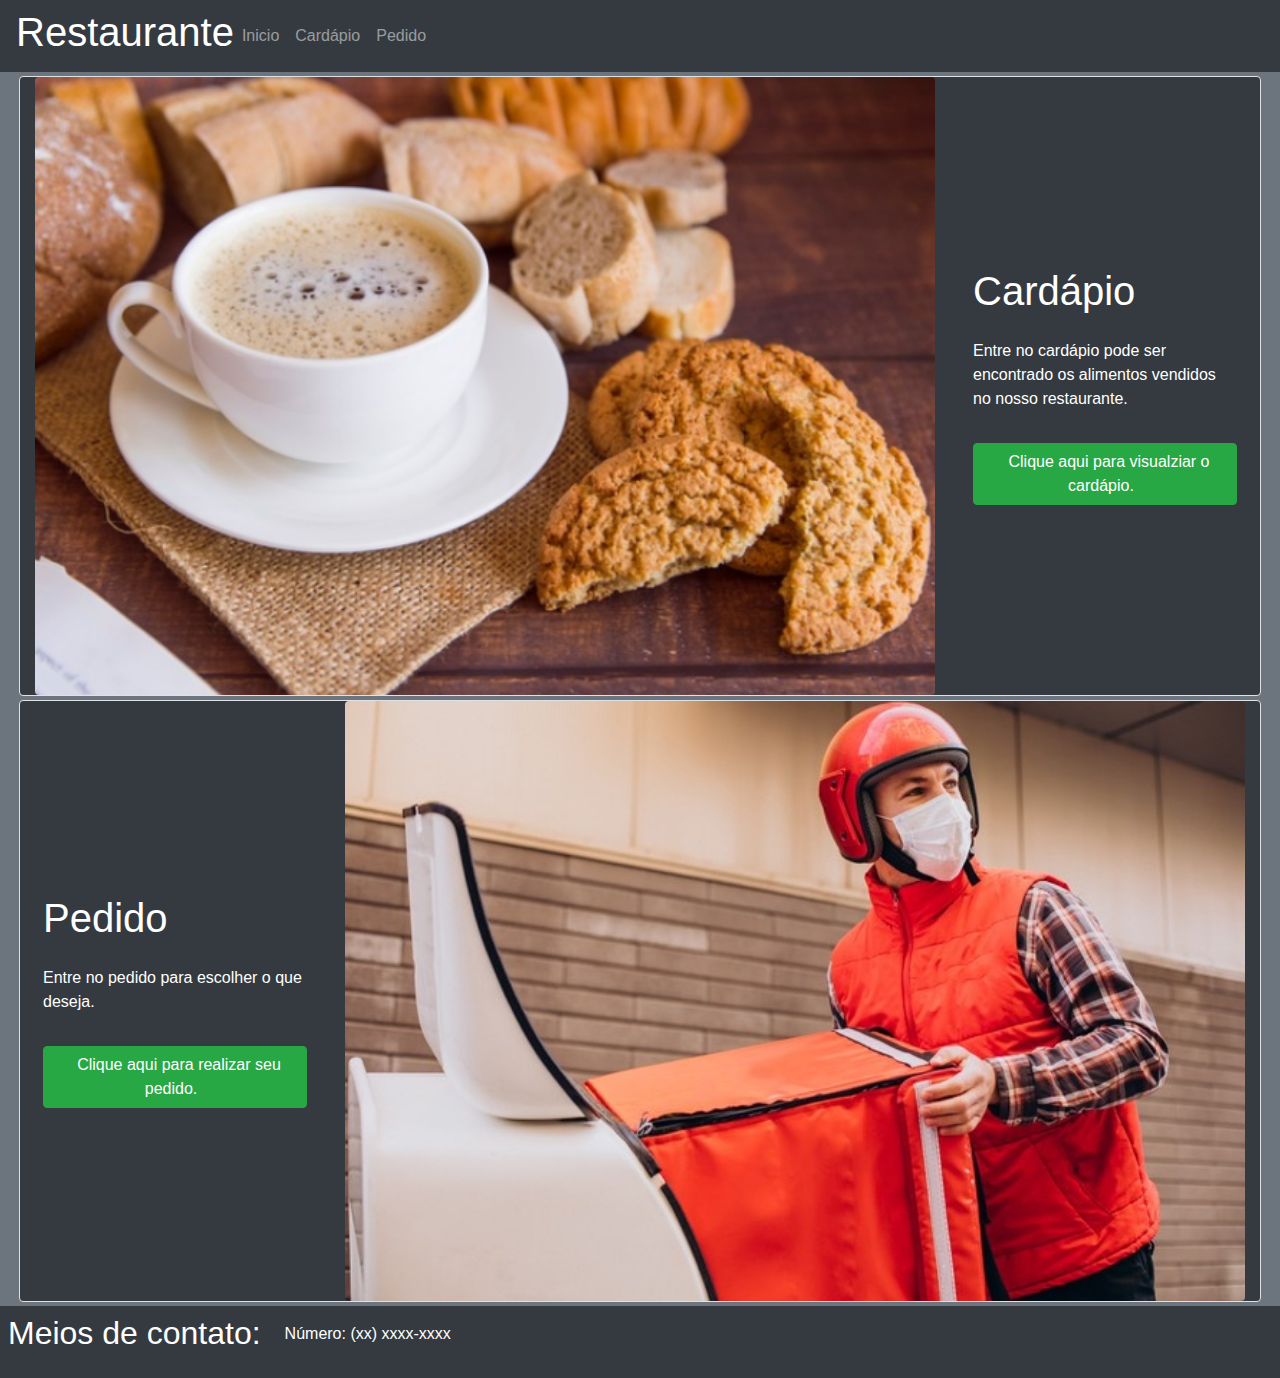
<file: index.html>
<!DOCTYPE html>
<html lang="pt-br">
<head>
    <meta charset="UTF-8">
    <meta name="viewport" content="width=device-width, initial-scale=1.0">    

    <link rel="stylesheet" type="text/css" href="css.css">
     
    <link rel="stylesheet" href="https://maxcdn.bootstrapcdn.com/bootstrap/4.5.0/css/bootstrap.min.css">  

    <title>Home</title> 
</head>
<body>   

<div class="containar-fluid bg-secondary">  
    <nav class="navbar navbar-expand-sm bg-dark navbar-dark text-white">
        <h1> Restaurante </h1>
        <ul class="navbar-nav">
            <li class="nav-item">
            <a class="nav-link" href="index.html">Inicio</a>
            </li>
            <li class="nav-item">
            <a class="nav-link" href="cardapio.html">Cardápio</a>
            </li>
            <li class="nav-item">
            <a class="nav-link" href="pedido.html">Pedido</a>
            </li>
        </ul>
    </nav> 
    <div class="container-fluid">   
        <div class="row bg-dark m-1 border rounded">           
            <div class="col-sm-9 ">   
                <img src="cafe_cookies.png" alt="café com cookies"class="rounded" width="100%" height="100%">
            </div>   
            <div class=" col-sm-3 d-flex align-content-center flex-wrap"> 
                <h1 class="text-white p-2">Cardápio</h1>    
                <p class="text-white p-2">Entre no cardápio pode ser encontrado os alimentos vendidos no nosso restaurante.</p>   
                <button class="btn btn btn-success m-2"><a class="p-2 text-white" href="cardapio.html">Clique aqui para visualziar o cardápio.</a></button>   
            </div> 
        </div>      
        <div class="row bg-dark m-1 border rounded">          
            <div class="col-sm-3 d-flex align-content-center flex-wrap"> 
                <h1 class="text-white p-2">Pedido</h1> 
                <p class="text-white p-2">Entre no pedido para escolher o que deseja.</p>   
                <button class="btn btn btn-success m-2" ><a class="p-2 text-white" href="pedido.html">Clique aqui para realizar seu pedido.</a></button>      
            </div>
            <div class="col-sm-9">    
                <img src="entregador.jpg" alt="Entregador" class="rounded" width="100%" height="100%">
            </div>   
        </div>
    </div>   
    <div class="footer-fluid bg-dark d-flex align-content-around">   
        <h2 class="text-white m-2"> Meios de contato: </h2>
        <p class="text-white p-3">Número: (xx) xxxx-xxxx </p>  
    </div> 
    
</div> 

</body>
</html>
</file>
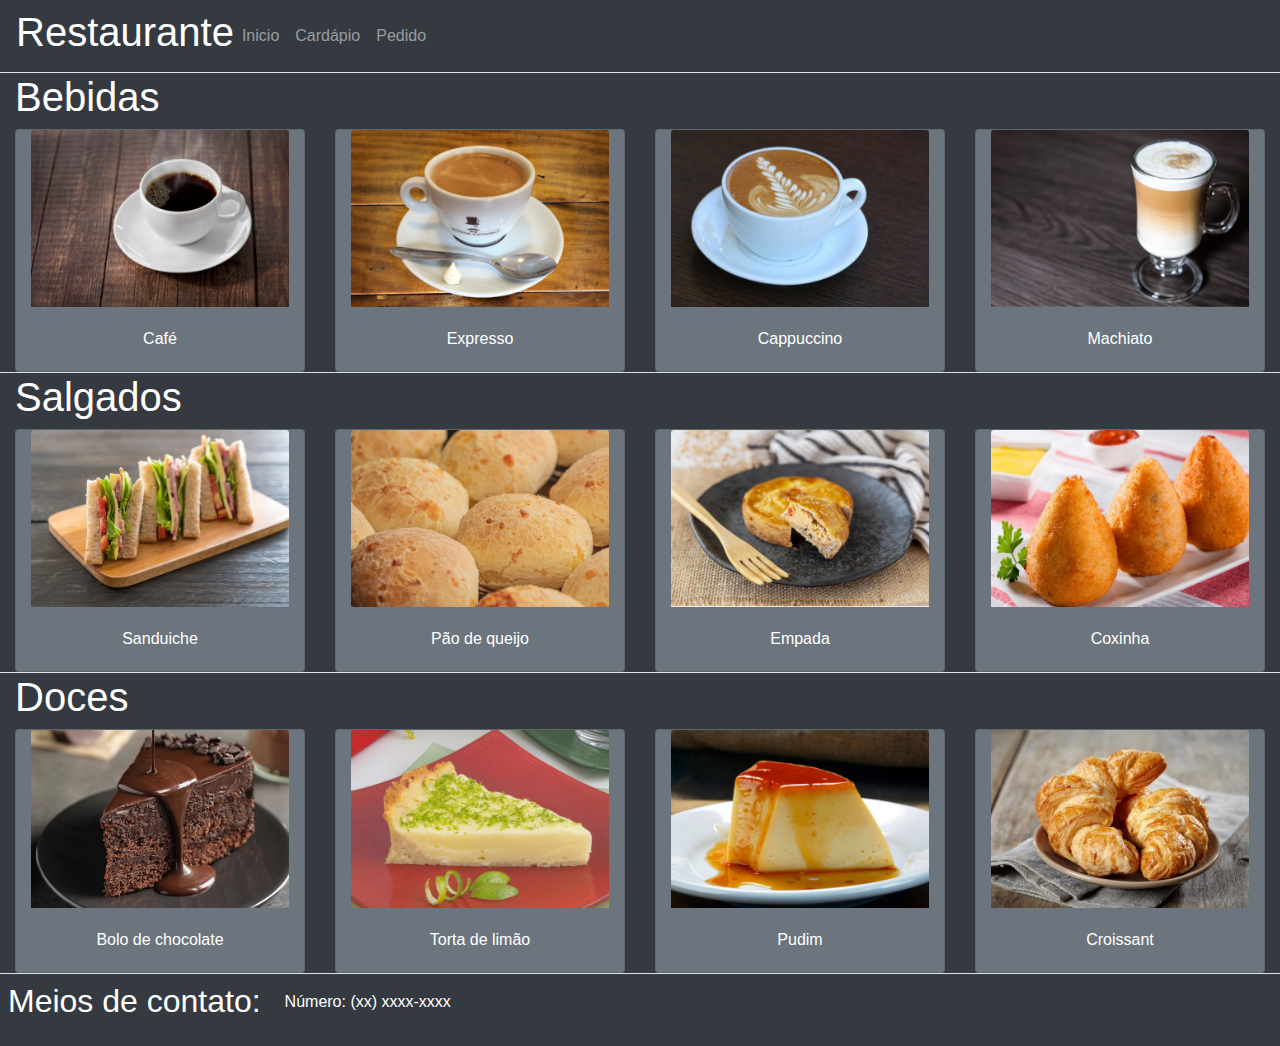
<file: cardapio.html>
<!DOCTYPE html>
<html lang="pt-br">
<head>
    <meta charset="UTF-8">
    <meta name="viewport" content="width=device-width, initial-scale=1.0">    

    <link rel="stylesheet" type="text/css" href="css.css">
     
    <link rel="stylesheet" href="https://maxcdn.bootstrapcdn.com/bootstrap/4.5.0/css/bootstrap.min.css"> 

    <title>Home</title>
</head>
<body>
      
<div class="containar-fluid bg-dark"> 
      <nav class="navbar navbar-expand-sm bg-dark navbar-dark text-white border-bottom">
        <h1> Restaurante </h1>
        <ul class="navbar-nav">
            <li class="nav-item">
            <a class="nav-link" href="index.html">Inicio</a>
            </li>
            <li class="nav-item">
            <a class="nav-link" href="cardapio.html">Cardápio</a>
            </li>
            <li class="nav-item">
            <a class="nav-link" href="pedido.html">Pedido</a>
            </li>
        </ul>
    </nav> 
    <div class="container-fluid bg-dark text-white border-bottom">  
        <h1>Bebidas</h1>         
        <div class="card-deck" > 
            <div class="col-sm-3 card bg-secondary">
              <img class="card-img-top" src="cafe.png" alt="Card image" style="width:100%">
              <div class="card-body text-center">
                <p class="card-text">Café</p>
              </div>
            </div>
            <div class="col-sm-3 card bg-secondary">
              <img class="card-img-top" src="expresso.png" alt="Card image" style="width:100%">
              <div class="card-body text-center">
                <p class="card-text">Expresso</p>
              </div>
            </div>
            <div class="col-sm-3 card bg-secondary">
              <img class="card-img-top" src="cappuccino.png" alt="Card image" style="width:100%">
              <div class="card-body text-center">
                <p class="card-text">Cappuccino</p>
              </div>  
            </div> 
            <div class="col-sm-3 card bg-secondary">
              <img class="card-img-top" src="machiato.png" alt="Card image" style="width:100%">
              <div class="card-body text-center">
                <p class="card-text">Machiato</p>
              </div> 
            </div>     
          </div>                   
    </div> 
    <div class="container-fluid bg-dark text-white border-bottom">  
      <h1>Salgados</h1>         
      <div class="card-deck"> 
          <div class="col-sm-3 card bg-secondary">
            <img class="card-img-top" src="sanduiche.jpg" alt="Card image" style="width:100%">
            <div class="card-body text-center">
              <p class="card-text">Sanduiche</p>
            </div>
          </div>
          <div class="col-sm-3 card bg-secondary">
            <img class="card-img-top" src="pao_de_queijo.jpg" alt="Card image" style="width:100%">
            <div class="card-body text-center">
              <p class="card-text">Pão de queijo</p>
            </div>
          </div>
          <div class="col-sm-3 card bg-secondary">
            <img class="card-img-top" src="empada.png" alt="Card image" style="width:100%">
            <div class="card-body text-center">
              <p class="card-text">Empada</p>
            </div>  
          </div> 
          <div class="col-sm-3 card bg-secondary">
            <img class="card-img-top" src="coxinha.png" alt="Card image" style="width:100%">
            <div class="card-body text-center">
              <p class="card-text">Coxinha</p>
            </div> 
          </div>     
        </div>                   
    </div>    
    <div class="container-fluid bg-dark text-white border-bottom">  
      <h1>Doces</h1>         
      <div class="card-deck"> 
          <div class="col-sm-3 card bg-secondary">
            <img class="card-img-top" src="bolo.jpg" alt="Card image" style="width:100%">
            <div class="card-body text-center">
              <p class="card-text">Bolo de chocolate</p>
            </div>
          </div>
          <div class="col-sm-3 card bg-secondary">
            <img class="card-img-top" src="torta_limao.png" alt="Card image" style="width:100%">
            <div class="card-body text-center">
              <p class="card-text">Torta de limão</p>
            </div>
          </div>
          <div class="col-sm-3 card bg-secondary">
            <img class="card-img-top" src="pudim.png" alt="Card image" style="width:100%">
            <div class="card-body text-center">
              <p class="card-text">Pudim</p>
            </div>  
          </div> 
          <div class="col-sm-3 card bg-secondary">
            <img class="card-img-top" src="croissant.png" alt="Card image" style="width:100%">
            <div class="card-body text-center">
              <p class="card-text">Croissant</p>
            </div>  
          </div>     
        </div>                   
  </div>    
    <div class="footer-fluid bg-dark d-flex align-content-around">   
        <h2 class="text-white m-2"> Meios de contato: </h2>
        <p class="text-white p-3">Número: (xx) xxxx-xxxx </p>  
    </div> 
</div>

</body>
</html>
</file>
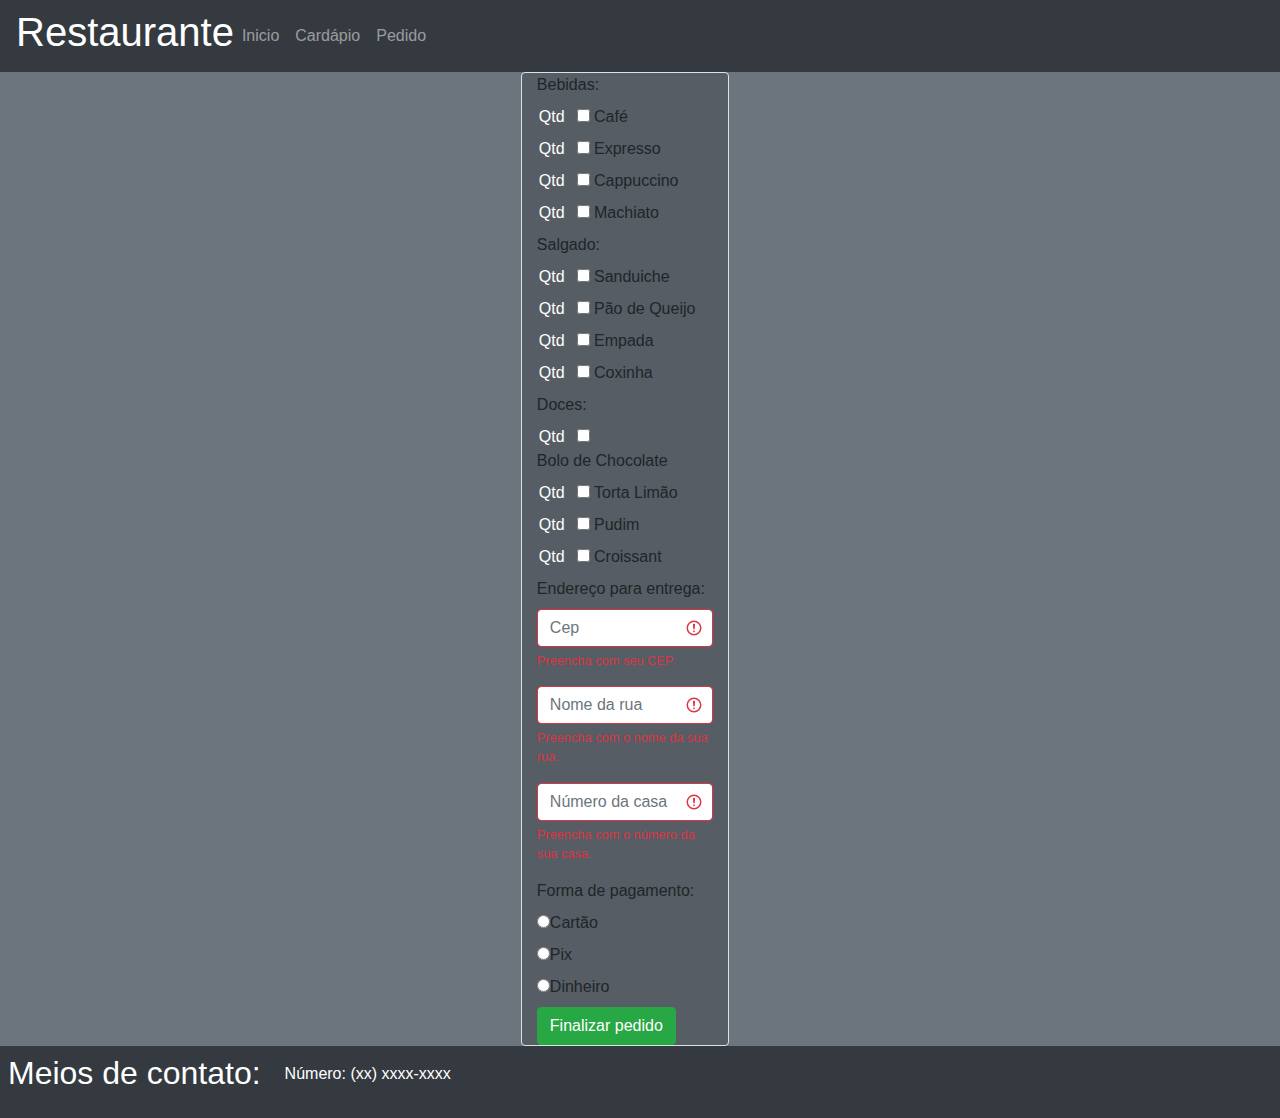
<file: pedido.html>
<!DOCTYPE html>
<html lang="pt-br">
<head>
    <meta charset="UTF-8">
    <meta name="viewport" content="width=device-width, initial-scale=1.0">    

    <link rel="stylesheet" type="text/css" href="css.css">
     
    <link rel="stylesheet" href="https://maxcdn.bootstrapcdn.com/bootstrap/4.5.0/css/bootstrap.min.css"> 

    <title>Home</title>
</head>
<body>
      
<div class="containar-fluid bg-secondary"> 
    <nav class="navbar navbar-expand-sm bg-dark navbar-dark text-white" >
        <h1> Restaurante </h1>
        <ul class="navbar-nav">
            <li class="nav-item">
            <a class="nav-link" href="index.html">Inicio</a>
            </li>
            <li class="nav-item">
            <a class="nav-link" href="cardapio.html">Cardápio</a>
            </li>
            <li class="nav-item">
            <a class="nav-link" href="pedido.html">Pedido</a>
            </li>
        </ul>
    </nav>   
    <div class="container-fluid row justify-content-md-center"> 
        <div class="col-sm-5">
        </div>
        <div class="col-sm-2 border rounded" style="background: rgba(0, 0, 0, 0.2);">    
            <form class="was-validated">  
                <div class="checkbox_salgados"> 
                    <label id="label-rota" name="posicoes"> Bebidas:</label><br> 
                    <input type="number" name="nCafe" placeholder="Qtd" class="teste" style="height: 15%; width: 20%; border-radius: 20%;">  
                    <input name="bebidas[]" type="checkbox" value="cafe" class="input-checkbox">
                    <label >Café</label><br>  
                    <input type="number" name="nExpresso" placeholder="Qtd" class="teste" style="height: 15%; width: 20%; border-radius: 20%;">  
                    <input name="bebidas[]" type="checkbox" value="expresso" class="input-checkbox">     
                    <label> Expresso</label><br> 
                    <input type="number" name="nCappuccino" placeholder="Qtd" class="teste" style="height: 15%; width: 20%; border-radius: 20%;">
                    <input name="bebidas[]" type="checkbox" value="cappuccino" class="input-checkbox"> 
                    <label>Cappuccino</label><br>
                    <input type="number" name="nCappuccino"  placeholder="Qtd" class="teste" style="height: 15%; width: 20%; border-radius: 20%;">
                    <input name="bebidas[]" type="checkbox" value="machiato" class="input-checkbox">
                    <label>Machiato</label><br>
                </div>
                <div class="checkbox_salgados"> 
                    <label id="label-rota" name="posicoes"> Salgado:</label><br>  
                    <input type="number" name="nSanduiche"  placeholder="Qtd" class="teste" style="height: 15%; width: 20%; border-radius: 20%;"> 
                    <input name="salgados[]" type="checkbox" value="sanduiche" class="input-checkbox">  
                    <label>Sanduiche</label><br> 
                    <input type="number" name="nPao_de_quejo"  placeholder="Qtd" class="teste" style="height: 15%; width: 20%; border-radius: 20%;">  
                    <input name="salgados[]" type="checkbox" value="pao_de_queijo" class="input-checkbox">    
                    <label>Pão de Queijo</label><br> 
                    <input type="number" name="nEmpada"  placeholder="Qtd" class="teste" style="height: 15%; width: 20%; border-radius: 20%;">  
                    <input name="salgados[]" type="checkbox" value="empada" class="input-checkbox"> 
                    <label>Empada</label> <br>
                    <input type="number" name="nCoxinha"  placeholder="Qtd" class="teste" style="height: 15%; width: 20%; border-radius: 20%;"> 
                    <input name="salgados[]" type="checkbox" value="coxinha" class="input-checkbox">
                    <label>Coxinha</label>
                    </div> 
                <div class="checkbox_doces"> 
                    <label id="label-rota" name="posicoes"> Doces:</label><br> 
                    <input type="number" name="nBolo"  placeholder="Qtd" class="teste" style="height: 15%; width: 20%; border-radius: 20%;">
                    <input name="doces[]" type="checkbox" value="bolo" class="input-checkbox"> 
                    <label> Bolo de Chocolate</label><br> 
                    <input type="number" name="nTorta"  placeholder="Qtd" class="teste" style="height: 15%; width: 20%; border-radius: 20%;">  
                    <input name="doces[]" type="checkbox" value="torta_limao" class="input-checkbox">   
                    <label>Torta Limão</label><br>
                    <input type="number" name="nPudim"  placeholder="Qtd" class="teste" style="height: 15%; width: 20%; border-radius: 20%;">  
                    <input name="doces[]" type="checkbox" value="pudim" class="input-checkbox"> 
                    <label>Pudim</label><br> 
                    <input type="number" name="nCroissant"  placeholder="Qtd" class="teste" style="height: 15%; width: 20%; border-radius: 20%;">  
                    <input name="doces[]" type="checkbox" value="croissant" class="input-checkbox">
                    <label>Croissant</label><br>
                </div> 
                <div class="form-group">
                    <label class="form-label" id="label-endereco" for="nome">Endereço para entrega:</label>
                    <input class="form-control" type="number" name="cep" placeholder="Cep" required> 
                    <div class="valid-feedback">Válido.</div>
                    <div class="invalid-feedback">Preencha com seu CEP.</div> 
                </div> 
                <div class="form-group">
                    <input class="form-control" type="text" name="rua" placeholder="Nome da rua" required>  
                    <div class="valid-feedback">Válido.</div>
                    <div class="invalid-feedback">Preencha com o nome da sua rua.</div> 
                </div> 
                <div class="form-group">
                    <input class="form-control" type="number" name="numero" placeholder="Número da casa"  required>
                    <div class="valid-feedback">Válido.</div>
                    <div class="invalid-feedback">Preencha com o número da sua casa.</div>  
                </div>    
                <div class="radio">
                    <label id="label-pagamento" name="forma_pagamento" required> Forma de pagamento:</label><br>
                    <label><input name="forma_pagamento" value="cartao" type="radio" />Cartão</label><br>
                    <label><input name="forma_pagamento" value="pix" type="radio" />Pix</label><br>  
                    <label><input name="forma_pagamento" value="dinheiro" type="radio"  />Dinheiro </label><br>  
                </div> 
                <button type="submit" class="btn btn-success">Finalizar pedido</button> 
            </form>
        </div>
        <div class="col-sm-5">
        </div>  
    </div> 
    <div class="footer-fluid bg-dark d-flex align-content-around">   
        <h2 class="text-white m-2"> Meios de contato: </h2>
        <p class="text-white p-3">Número: (xx) xxxx-xxxx </p>  
    </div>  
</div> 
</body>
</html>
</file>
<file: css.css>
.teste{ 
    background-color: transparent; 
    border: 0; 
    color: white; 
    font-size: 1rem; 
    outline: none;  
} 
input::placeholder {
    color: white;  
  }  
input::-webkit-outer-spin-button,
input::-webkit-inner-spin-button {
    -webkit-appearance: none;
    margin: 0;
  } 
body { overflow-x: hidden; }
</file>
